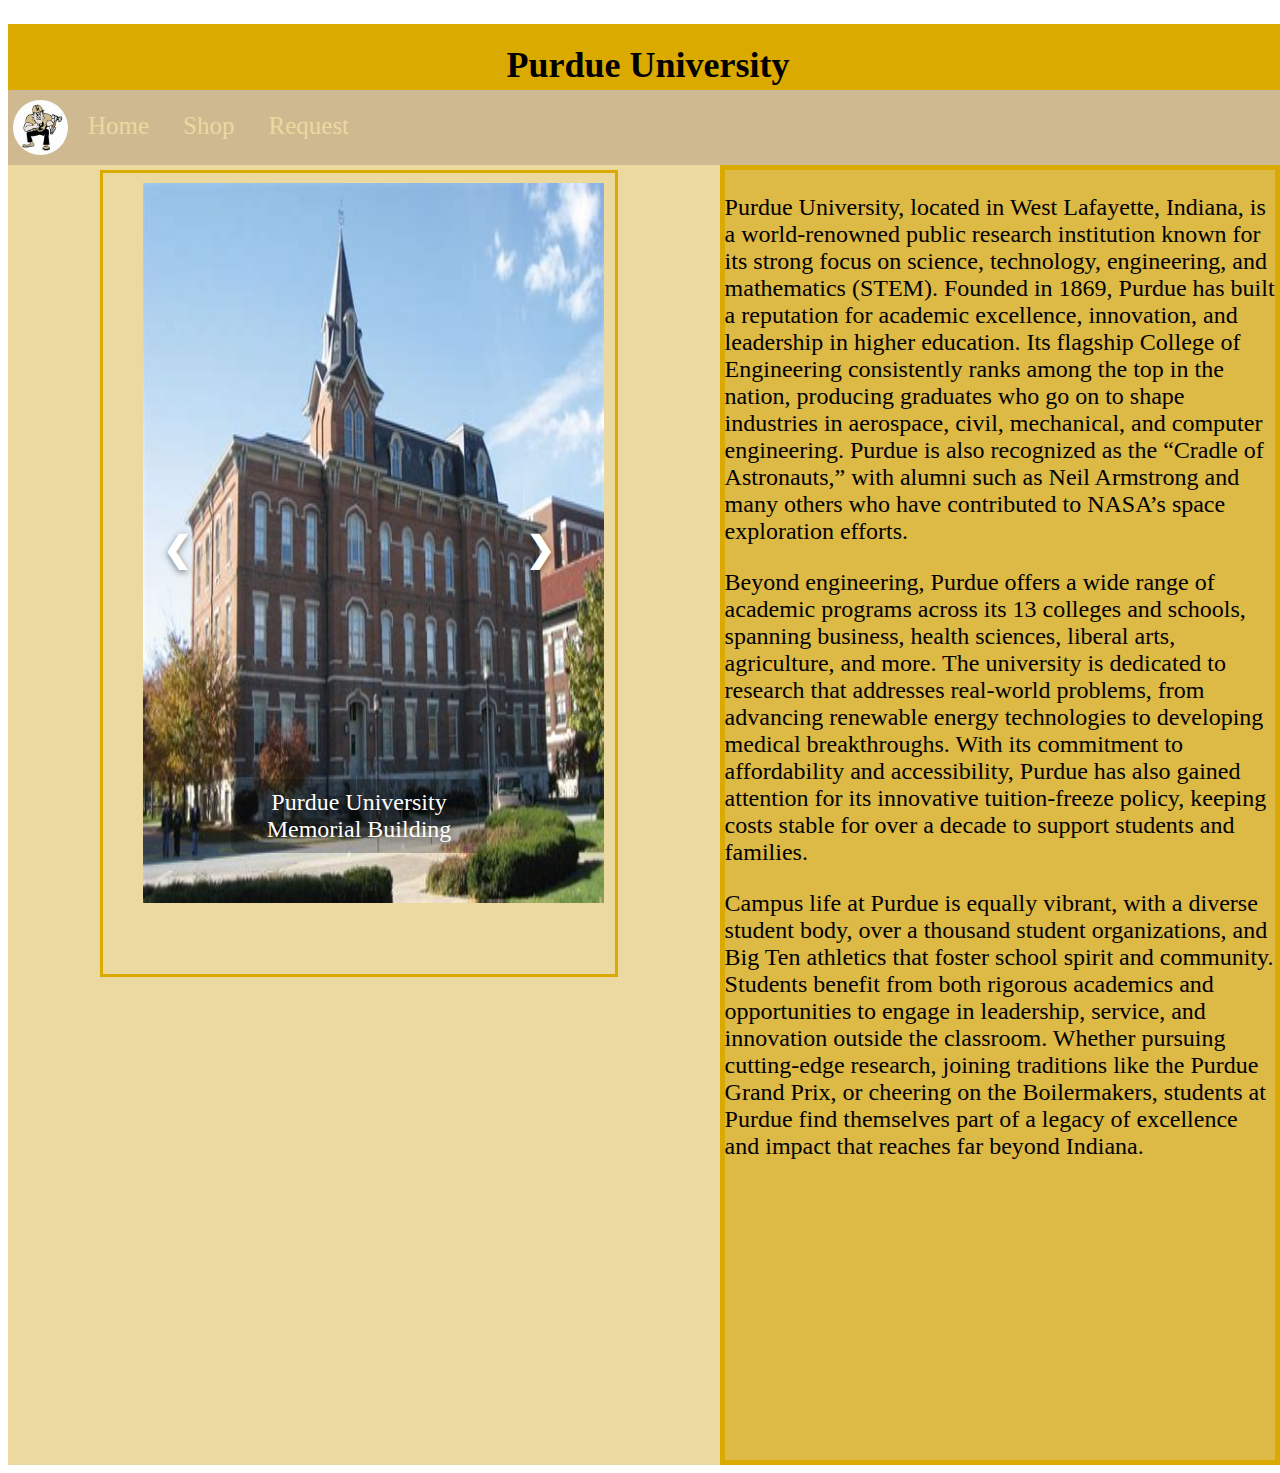
<file: index.html>
<!DOCTYPE html>
<html lang="en">
<head>
    <meta charset="UTF-8">
    <meta name="viewport" content="width=device-width, initial-scale=1.0">
    <title>Purdue Site</title>
    <link rel="stylesheet" href="request.html">
    <link rel="stylesheet" href="shop.html">
    <link rel="stylesheet" href="./style/style.css">
</head>

<body>
    <div class="wrapper">
       <header>
        <h1>Purdue University</h1>
       </header>
       <nav>
        <img src="images/purdue logo.jpg" alt="">
        <ul>
            <li>
                <a href="index.html">Home</a>
                <a href="shop.html">Shop</a>
                <a href="request.html">Request</a>
            </li>
        </ul>
       </nav>
       <article>
        <div class="carousel">
            <div class="slides">
                <div class="slide">
                    <img src="images/purdue1.jpg" alt="">
                    <div class="caption">Purdue University Memorial Building</div>
                </div>
                <div class="slide">
                    <img src="images/purdue2.jpg" >
                    <div class="caption" >Purdue Arch</div>
                </div>
                <div class="slide">
                    <img src="images/purdue3.jpg">
                    <div class="caption">Purdue School</div>
                </div>

            </div>
            <button class="prev" onclick="moveSlide(-1)">❮</button>
             <button class="next" onclick="moveSlide(1)">❯</button>
        </div>
       </article>
       <aside>
        <p>Purdue University, located in West Lafayette, Indiana, is a world-renowned public research institution known for its strong focus on science, technology, engineering, and mathematics (STEM). Founded in 1869, Purdue has built a reputation for academic excellence, innovation, and leadership in higher education. Its flagship College of Engineering consistently ranks among the top in the nation, producing graduates who go on to shape industries in aerospace, civil, mechanical, and computer engineering. Purdue is also recognized as the “Cradle of Astronauts,” with alumni such as Neil Armstrong and many others who have contributed to NASA’s space exploration efforts.</p>
        <p>Beyond engineering, Purdue offers a wide range of academic programs across its 13 colleges and schools, spanning business, health sciences, liberal arts, agriculture, and more. The university is dedicated to research that addresses real-world problems, from advancing renewable energy technologies to developing medical breakthroughs. With its commitment to affordability and accessibility, Purdue has also gained attention for its innovative tuition-freeze policy, keeping costs stable for over a decade to support students and families.</p>
        <p>Campus life at Purdue is equally vibrant, with a diverse student body, over a thousand student organizations, and Big Ten athletics that foster school spirit and community. Students benefit from both rigorous academics and opportunities to engage in leadership, service, and innovation outside the classroom. Whether pursuing cutting-edge research, joining traditions like the Purdue Grand Prix, or cheering on the Boilermakers, students at Purdue find themselves part of a legacy of excellence and impact that reaches far beyond Indiana.</p>



       </aside>
    </div>
    <script src="js/site.js"></script>
</body>

</html>
</file>
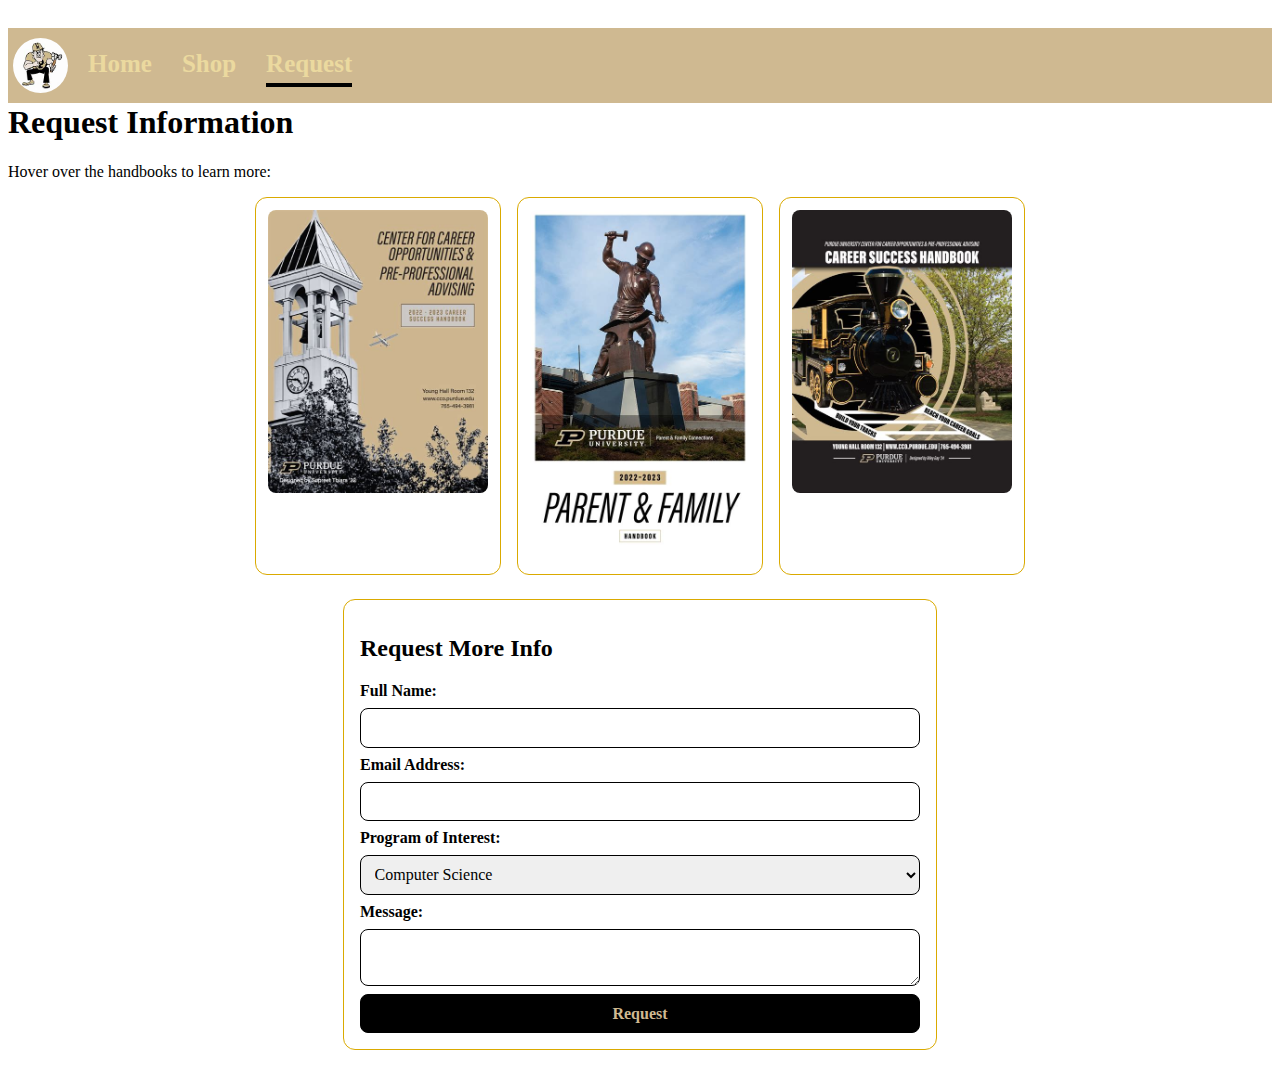
<file: request.html>
<!DOCTYPE html>
<html lang="en">
<head>
  <meta charset="UTF-8">
  <meta name="viewport" content="width=device-width, initial-scale=1.0">
  <title>Purdue Site - Request Info</title>
  <link rel="stylesheet" href="./style/style.css">
</head>
<body>
  <header>
    <nav>
        <img src="images/purdue logo.jpg" alt="">
      <ul>
        <li><a href="index.html">Home</a></li>
        <li><a href="shop.html">Shop</a></li>
        <li><a href="request.html" class="active">Request</a></li>
      </ul>
    </nav>
  </header>

  <main>
    <h1>Request Information</h1>
    <p>Hover over the handbooks to learn more:</p>

    <!-- Tooltips -->
    <section class="tooltips">
      <div class="tooltip">
        <img src="images/career.jpg" alt="Career Opportunities">
        <span class="tooltiptext">Career Opportunities Handbook</span>
      </div>
      <div class="tooltip">
        <img src="images/parent.jpg" alt="Parent Info">
        <span class="tooltiptext">Parent & Family Information</span>
      </div>
      <div class="tooltip">
        <img src="images/success.jpg" alt="Career Success">
        <span class="tooltiptext">Career Success Resources</span>
      </div>
    </section>

    <!-- Form -->
    <section class="form-section">
      <h2>Request More Info</h2>
      <form>
        <label for="name">Full Name:</label>
        <input type="text" id="name" name="name" required>

        <label for="email">Email Address:</label>
        <input type="email" id="email" name="email" required>

        <label for="program">Program of Interest:</label>
        <select id="program" name="program">
          <option>Computer Science</option>
          <option>Engineering</option>
          <option>Cybersecurity</option>
          <option>Business</option>
        </select>

        <label for="message">Message:</label>
        <textarea id="message" name="message"></textarea>

        <button type="submit">Request</button>
      </form>
    </section>
  </main>
</body>
</html>
</file>
<file: style/style.css>
.wrapper{
    width: 100vw;
    height: 100%;
    background-color: #daaa00;
}
header{
    text-align: center;
    font-size: large;
    font-weight: bold;
    position: relative;
    top: 20px;
}
nav{
    width: 100%;
    height: 75px;
    display: flex;
    background-color: #cfb991;

}
nav ul{
    list-style-type: none;
    margin: 0;
    padding: 0;
    overflow: hidden;
    background-color: #cfb991;
    display: inline;

}


nav li{
    float: left;
    
}
nav img{
    height: 55px;
    width: 55px;
    position: relative;
    left: 5px;
    border-radius: 30px;
    top: 10px;
  
}

nav li a{
    position: relative;
    display: inline;
    text-decoration: none;
    color: #ebd99f;
    margin: 0px 15px;
    top: 22px;
    left: 10px;
    font-size: 25px;
}

nav li a:hover{
    background-color: black;
    padding: 75px 20px;
}

   
article{
    width: 100%;
    height: 1300px;
    background-color: #ebd99f;
}

.carousel{
    height: 89vh;
    width: 40%;
    border: 3px solid #daaa00;
    position: absolute;
    left: 100px;
    top: 170px;
    overflow: hidden;
}

.slides {
  display: flex;
  transition: transform 0.5s ease-in-out;
  width: 300%; /* 3 slides */
}

.slide{
     height: 80vh;
        width: 60%;
        position: relative;
        left: 70px;
}


   .slide img {
    width: 90%;
    position: relative;
    top: 10px;       
    height: 80vh;      /* maintains aspect ratio */
    display: block;
    left: 40px;
}

  

.caption{
            position: absolute;
            bottom: 40px;
            left: 50%;
            transform: translateX(-50%);
            font-size: x-large;
            color: white;
            text-align: center;
            padding: 10px 20px;
            border-radius: 5px;
        }

.prev, .next {
      position: absolute;
      top: 47%;
      transform: translateY(-50%);
      color: white;
      border: none;
      background: none;
      padding: 10px 50px;
      cursor: pointer;
      font-size: 35px;
     text-shadow: 0 2px 6px rgba(0,0,0,.5);

    }

   

    .prev { left: 10px; }
    .next { right: 10px; }

    
    



aside{
   width: 43%;
   height: 1290px;
   position: absolute;
   top: 165px;
   right: 0px;
   background-color:#ddb945;
   border: 5px solid #daaa00;
}

aside p{
    font-size: x-large;
    overflow-wrap:break-word;

}

/* Desktop - 992px to 1199px */
@media screen and (max-width: 1199px) and (min-width: 992px) {
    .carousel {
        left: 100px;
        width: 42%;
    }
    
    aside {
        width: 45%;
        right: 20px;
    }
    
    nav li a {
        font-size: 22px;
        margin: 0px 12px;
    }
}

/* Tablet - 768px to 991px */
@media screen and (max-width: 991px) and (min-width: 768px) {
    .wrapper {
        height: auto;
        min-height: 100vh;
    }
    
    article {
        height: auto;
        min-height: 90vh;
        display: flex;
        flex-direction: column;
        align-items: center;
        padding: 20px;
    }
    
    .carousel {
        position: relative;
        left: 0;
        top: 20px;
        width: 80%;
        height: 60vh;
        margin: 0 auto 30px;
    }
    
    .slide {
        height: 60vh;
        width: 33.333%;
        left: 0;
    }
    
    .slide img {
        height: 50vh;
        width: 90%;
    }
    
    aside {
        position: relative;
        top: 0;
        right: 0;
        width: 80%;
        height: auto;
        margin: 0 auto;
    }
    
    nav li a {
        font-size: 20px;
        margin: 0px 10px;
    }
    
    nav li a:hover {
        padding: 10px 15px;
    }
    
    aside p {
        font-size: large;
        padding: 15px;
    }
    
    .caption {
        font-size: large;
        padding: 8px 15px;
        left: 50%;
    }
}

/* Mobile Large - 481px to 767px */
@media screen and (max-width: 767px) and (min-width: 481px) {
    header h1 {
        font-size: x-large;
        padding: 15px;
    }
    
    nav {
        height: auto;
        flex-direction: column;
        align-items: center;
        padding: 15px 0;
    }
    
    nav img {
        position: static;
        margin-bottom: 15px;
    }
    
    nav ul {
        width: 100%;
        text-align: center;
        background-color: transparent;
    }
    
    nav li {
        float: none;
        display: inline-block;
        margin: 5px;
    }
    
    nav li a {
        position: static;
        font-size: 18px;
        margin: 0 8px;
        top: 0;
        left: 0;
    }
    
    nav li a:hover {
        padding: 8px 12px;
    }
    
    article {
        height: auto;
        display: flex;
        flex-direction: column;
        align-items: center;
        padding: 20px 10px;
    }
    
    .carousel {
        position: relative;
        left: 0;
        top: 0;
        width: 95%;
        height: 50vh;
        margin: 20px auto;
    }
    
    .slide {
        height: 50vh;
        width: 33.333%;
        left: 0;
    }
    
    .slide img {
        height: 40vh;
        width: 90%;
    }
    
    aside {
        position: relative;
        top: 0;
        right: 0;
        width: 95%;
        height: auto;
        margin: 20px auto 0;
    }
    
    aside p {
        font-size: large;
        padding: 15px;
    }
    
    .caption {
        font-size: medium;
        padding: 8px 12px;
        bottom: 20px;
        left: 50%;
    }
    
    .prev, .next {
        padding: 10px 15px;
        font-size: 25px;
    }
}

/* Mobile Small - 320px to 480px */
@media screen and (max-width: 480px) {
    header h1 {
        font-size: large;
        padding: 10px;
    }
    
    nav {
        height: auto;
        flex-direction: column;
        align-items: center;
        padding: 10px 0;
    }
    
    nav img {
        height: 45px;
        width: 45px;
        position: static;
        margin-bottom: 10px;
    }
    
    nav ul {
        width: 100%;
        text-align: center;
        background-color: transparent;
    }
    
    nav li {
        float: none;
        display: inline-block;
        margin: 3px;
    }
    
    nav li a {
        position: static;
        font-size: 16px;
        margin: 0 5px;
        top: 0;
        left: 0;
    }
    
    nav li a:hover {
        padding: 6px 10px;
    }
    
    article {
        height: auto;
        display: flex;
        flex-direction: column;
        align-items: center;
        padding: 15px 5px;
    }
    
    .carousel {
        position: relative;
        left: 0;
        top: 0;
        width: 98%;
        height: 40vh;
        margin: 15px auto;
    }
    
    .slide {
        height: 40vh;
        width: 33.333%;
        left: 0;
    }
    
    .slide img {
        height: 30vh;
        width: 95%;
    }
    
    aside {
        position: relative;
        top: 0;
        right: 0;
        width: 98%;
        height: auto;
        margin: 15px auto 0;
        border: 3px solid #daaa00;
    }
    
    aside p {
        font-size: medium;
        padding: 12px;
        line-height: 1.5;
    }
    
    .caption {
        font-size: small;
        padding: 6px 10px;
        bottom: 15px;
        left: 50%;
    }
    
    .prev, .next {
        padding: 8px 12px;
        font-size: 20px;
    }
    
    .prev { left: 5px; }
    .next { right: 5px; }
}

/* Extra Small Mobile - below 320px */
@media screen and (max-width: 319px) {
    header h1 {
        font-size: medium;
        padding: 8px;
    }
    
    nav li a {
        font-size: 14px;
        margin: 0 3px;
    }
    
    .carousel {
        height: 35vh;
        width: 100%;
        margin: 10px auto;
        border: 2px solid #daaa00;
    }
    
    .slide {
        height: 35vh;
    }
    
    .slide img {
        height: 25vh;
    }
    
    aside {
        border: 2px solid #daaa00;
        margin: 10px auto 0;
    }
    
    aside p {
        font-size: small;
        padding: 10px;
    }
    
    .caption {
        font-size: x-small;
        padding: 4px 8px;
        bottom: 10px;
    }
    
    .prev, .next {
        padding: 6px 10px;
        font-size: 18px;
    }

}


/* request page */
.request-title {
    background-color: #daaa00;
    color: #000000;           
    text-align: center;
    padding: 1rem;
    margin: 0;
    font-size: 2.2rem;
    font-weight: bold;
  }

.tooltips {
    display: flex;
    flex-wrap: wrap;
    gap: 1rem;
    justify-content: center;
    margin: 1rem 0;
  }
  
  .tooltip {
    position: relative;
    background: #fff;
    border: 1px solid #daaa00;
    border-radius: 12px;
    padding: 0.75rem;
    width: 220px;
    text-align: center;
  }
  
  .tooltip img {
    width: 100%;
    height: auto;
    border-radius: 8px;
  }
  
  .tooltip figcaption {
    margin-top: .5rem;
    font-weight: 600;
  }
  
  .tooltiptext {
    visibility: hidden;
    opacity: 0;
    transition: opacity .2s;
    position: absolute;
    left: 50%;
    transform: translateX(-50%);
    bottom: 110%;
    background: #000;
    color: #CFB991;
    padding: .5rem .75rem;
    border-radius: 8px;
    white-space: normal;
    max-width: 260px;
    box-shadow: 0 6px 16px #000;
  }
  
  .tooltip:hover .tooltiptext,
  .tooltip:focus-within .tooltiptext {
    visibility: visible;
    opacity: 1;
  }
  
  .form-section {
    background: #fff;
    border: 1px solid #daaa00;
    border-radius: 12px;
    padding: 1rem;
    max-width: 560px;
    margin: 1.5rem auto;
  }
  
  form {
    display: grid;
    grid-template-columns: 1fr;
    gap: .5rem;
  }
  
  label {
    font-weight: 600;
  }
  
  input,
  select,
  textarea,
  button {
    font: inherit;
    padding: .6rem;
    border: 1px solid #000;
    border-radius: 8px;
  }
  
  button {
    background: #000;;
    color: #CFB991;
    font-weight: 700;
    cursor: pointer;
  }
  
  button:hover,
  button:focus {
    background: #CFB991;
    color: #000;
  }
  



.carousel .slides {
  display: flex;                 
  width: 300%;                   
  transform: translateX(0%);     
  transition: transform 0.5s ease-in-out;
}

.carousel .slide {
  width: 100%;                   
  left: 0;                       
  height: 80vh;                 
}

/* .carousel .slide img {
  width: 100%;
  height: 100%;
  object-fit: cover;             
  border-radius: 8px;
} */


.carousel .caption {
  text-shadow: 0 2px 6px rgba(0,0,0,.5);
  background: rgba(0,0,0,.25);
  border-radius: 8px;
  padding: 10px 14px;
}


nav a.active {
  border-bottom: 4px solid #000;
  padding-bottom: 6px;
}

@media (hover:hover) {
  nav li a:hover {
    background-color: #000;
    color: #CFB991;      
    padding: 10px 20px;  
    border-radius: 6px;
  }
}


@media screen and (max-width: 991px) and (min-width: 768px) {
  .carousel { height: 60vh; }
  .carousel .slide,
  .carousel .slide img { height: 60vh; }
}
@media screen and (max-width: 767px) {
  .carousel { height: 50vh; }
  .carousel .slide,
  .carousel .slide img { height: 50vh; }
}


nav a.active {
  border-bottom: 4px solid #000;
  padding-bottom: 6px;
}
</file>
